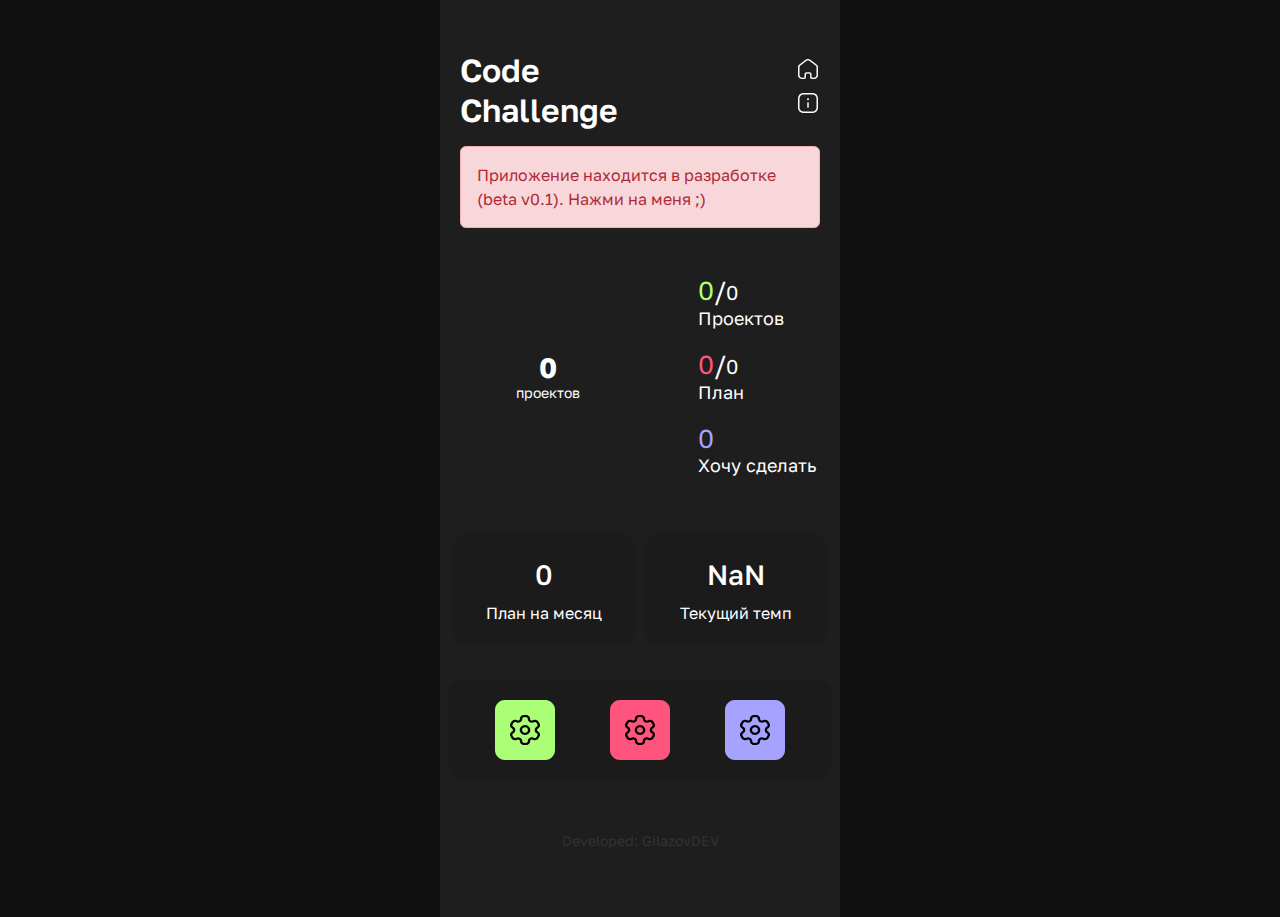
<file: index.html>
<!DOCTYPE html>
<html lang="ru">

<head>
    <meta charset="UTF-8">
    <meta http-equiv="X-UA-Compatible" content="IE=edge">
    <meta name="viewport" content="width=device-width, initial-scale=1.0">
    <title>CodeChallenge - Beta v0.1</title>
    <link rel="icon" type="image/x-icon" href="img/favicon.ico">
    <link rel="stylesheet" href="css/bootstrap.min.css">
    <link rel="stylesheet" href="css/style.css">
    <link href="https://fonts.googleapis.com/css2?family=Golos+Text:wght@400;500;600;700;800;900&display=swap"
        rel="stylesheet">
</head>

<body>
    <div class="container">
        <div class="nav">
            <div class="title_block">
                <p class="title">Code<br>Challenge</p>
            </div>
            <div class="menu_block">
                <div class="menu">
                    <a class="home open-modal" data-modal="modal-5"><img src="img/Home.png" alt=""></a>
                    <a class="info open-modal" data-modal="modal-6"><img src="img/Info-Square.png" alt=""></a>
                </div>
            </div>

            <div class="modal" id="modal-5">
                <div class="modal-content">
                    <p>В разработке.</p>
                    <span class="close">&times;</span>
                </div>
            </div>

            <div class="modal" id="modal-6">
                <div class="modal-content">
                    <p>В разработке.</p>
                    <span class="close">&times;</span>
                </div>
            </div>
        </div>
        <div class="alert alert-danger" role="alert">
            <p class="alert-p">Приложение находится в разработке (beta v0.1). Нажми на меня ;)</p>
        </div>
        <main>
            <div class="row">
                <div class="col">
                    <div class="stats_block">
                        <svg class="progress-ring">

                            <circle class="progress-ring__circle" id="progress1" cx="100" cy="100" r="68"></circle>
                            <circle class="progress-ring__circle" id="progress2" cx="100" cy="100" r="58">ааа</circle>
                            <circle class="progress-ring__circle" id="progress3" cx="100" cy="100" r="48"></circle>
                            <text x="50%" y="50%" text-anchor="middle" fill="#ffffff" font-size="28px"
                                font-weight="bold" class="projects-progress-info"></text>
                            <text x="50%" y="60%" text-anchor="middle" fill="#ffffff" font-size="14px"
                                font-weight="normal" class="projects-progress-info">проектов</text>
                        </svg>
                    </div>
                </div>

                <div class="col">
                    <div class="info__block">
                        <div class="projects_block">
                            <p class="p-tit"><span class="p-done"></span>/<span class="p-quantity">0</span></p>
                            <p class="p-txt">Проектов</p>
                        </div>
                    </div>

                    <div class="info__block">
                        <div class="projects_block">
                            <p class="p-tit"><span class="plan-done"></span>/<span class="plan-quantity">0</span></p>
                            <p class="p-txt">План</p>
                        </div>
                    </div>

                    <div class="info__block">
                        <div class="projects_block">
                            <p class="p-tit"><span class="w-quantity"></span></p>
                            <p class="p-txt">Хочу сделать</p>
                        </div>
                    </div>
                </div>
            </div>

            <section class="stats-info">
                <div class="row text-center">
                    <div class="col">
                        <div class="stats__block">
                            <div class="stats__txt">
                                <div class="modal" id="modal-4">
                                    <div class="modal-content">
                                        <p class="modal-txt">План на месяц:</p>
                                        <input class="month" type="number" min="0" max="100">

                                        <span class="close">&times;</span>
                                    </div>
                                </div>

                                <p class="s-month open-modal" data-modal="modal-4">0</p>
                                <p class="s-txt">План на месяц</p>
                            </div>
                        </div>
                    </div>


                    <div class="col">
                        <div class="stats__block">
                            <div class="stats__txt">
                                <p class="s-temp">0</p>
                                <p class="s-txt">Текущий темп</p>
                            </div>
                        </div>
                    </div>
                </div>
            </section>

            <section class="settings">
                <div class="row text-center block-settings">
                    <div class="col">
                        <img src="img/s1.png" alt="" class="open-modal" data-modal="modal-1">
                        <div class="modal" id="modal-1">
                            <div class="modal-content">
                                <p class="modal-txt">Всего проектов:</p>
                                <input class="percente-project1" type="number" min="0" max="100">

                                <hr>

                                <p class="modal-txt">Проектов сделано:</p>
                                <input class="percente1" type="number" min="0" max="100">


                                <span class="close">&times;</span>
                            </div>
                        </div>
                    </div>

                    <div class="col">
                        <img src="img/s2.png" alt="" class="open-modal" data-modal="modal-2">
                        <div class="modal" id="modal-2">
                            <div class="modal-content">
                                <p class="modal-txt">План:</p>
                                <input class="percente-project2" type="number" min="0" max="100">

                                <hr>

                                <p class="modal-txt">Выполненых планов:</p>
                                <input class="percente2" type="number" min="0" max="100">

                                <span class="close">&times;</span>
                            </div>
                        </div>
                    </div>

                    <div class="col">
                        <img src="img/s3.png" alt="" class="open-modal" data-modal="modal-3">
                        <div class="modal" id="modal-3">
                            <div class="modal-content">
                                <p class="modal-txt">Хочу сделать:</p>
                                <input class="percente3" type="number" min="0" max="100">

                                <span class="close">&times;</span>
                            </div>
                        </div>
                    </div>
                </div>
            </section>
        </main>

        <footer class="text-center">
            <p class="footer">Developed: <a href="https://t.me/dgilyazov" class="dev">GilazovDEV</a></p>
        </footer>
    </div>

    <script src="js/bootstrap.min.js"></script>
    <script src="js/script.js"></script>

</body>

</html>
</file>
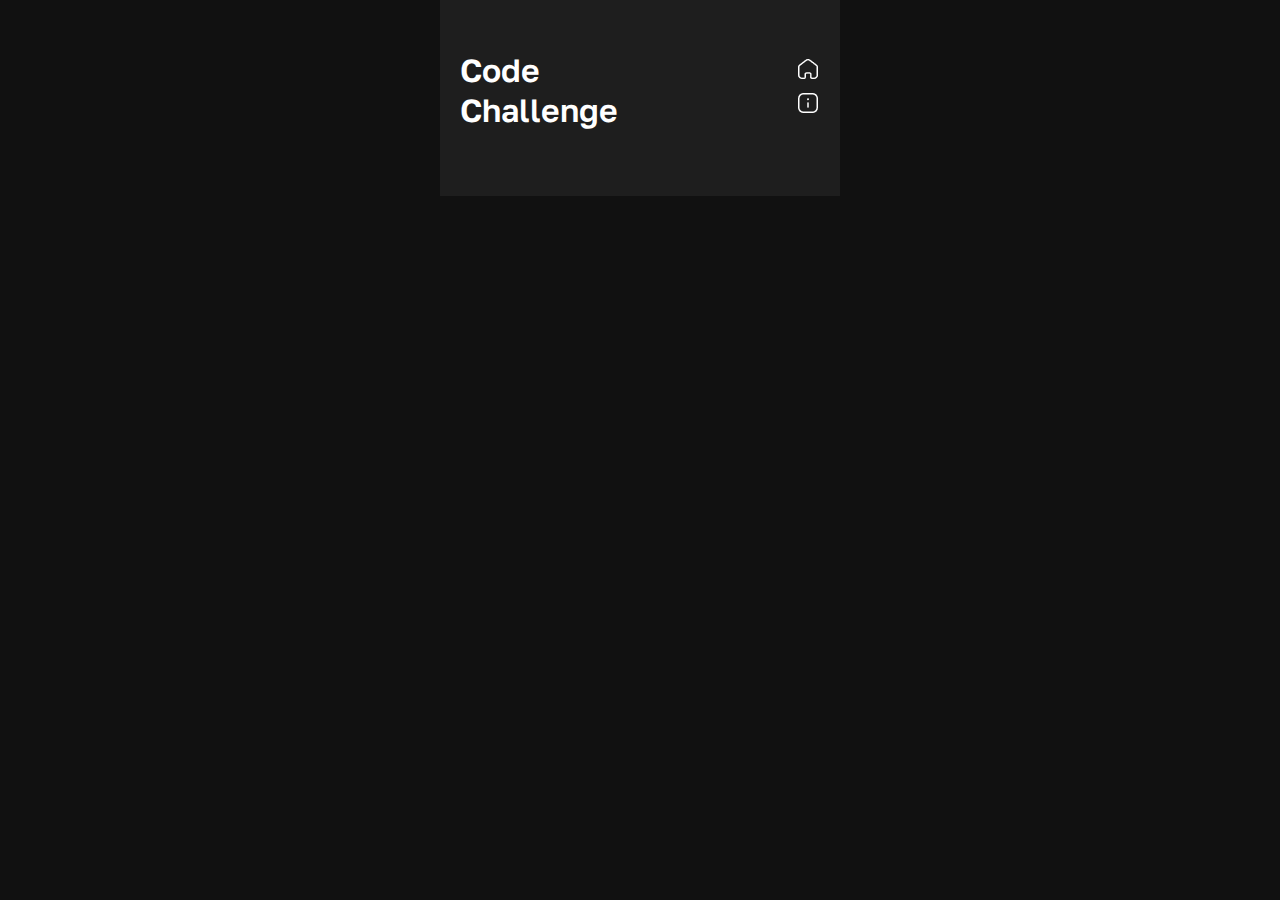
<file: home.html>
<!DOCTYPE html>
<html lang="ru">

<head>
    <meta charset="UTF-8">
    <meta http-equiv="X-UA-Compatible" content="IE=edge">
    <meta name="viewport" content="width=device-width, initial-scale=1.0">
    <title>CodeChallenge - Home</title>
    <link rel="stylesheet" href="css/bootstrap.min.css">
    <link rel="stylesheet" href="css/style.css">
    <link href="https://fonts.googleapis.com/css2?family=Golos+Text:wght@400;500;600;700;800;900&display=swap"
        rel="stylesheet">
</head>

<body>
    <div class="container">
        <div class="nav">
            <div class="title_block">
                <p class="title">Code<br>Challenge</p>
            </div>
            <div class="menu_block">
                <div class="menu">
                    <a class="home" href="home.html"><img src="img/Home.png" alt=""></a>
                    <a class="info" href="info.html"><img src="img/Info-Square.png" alt=""></a>
                </div>
            </div>
        </div>
    </div>

    <script src="js/bootstrap.min.js"></script>
    <script src="js/script.js"></script>
</body>

</html>
</file>
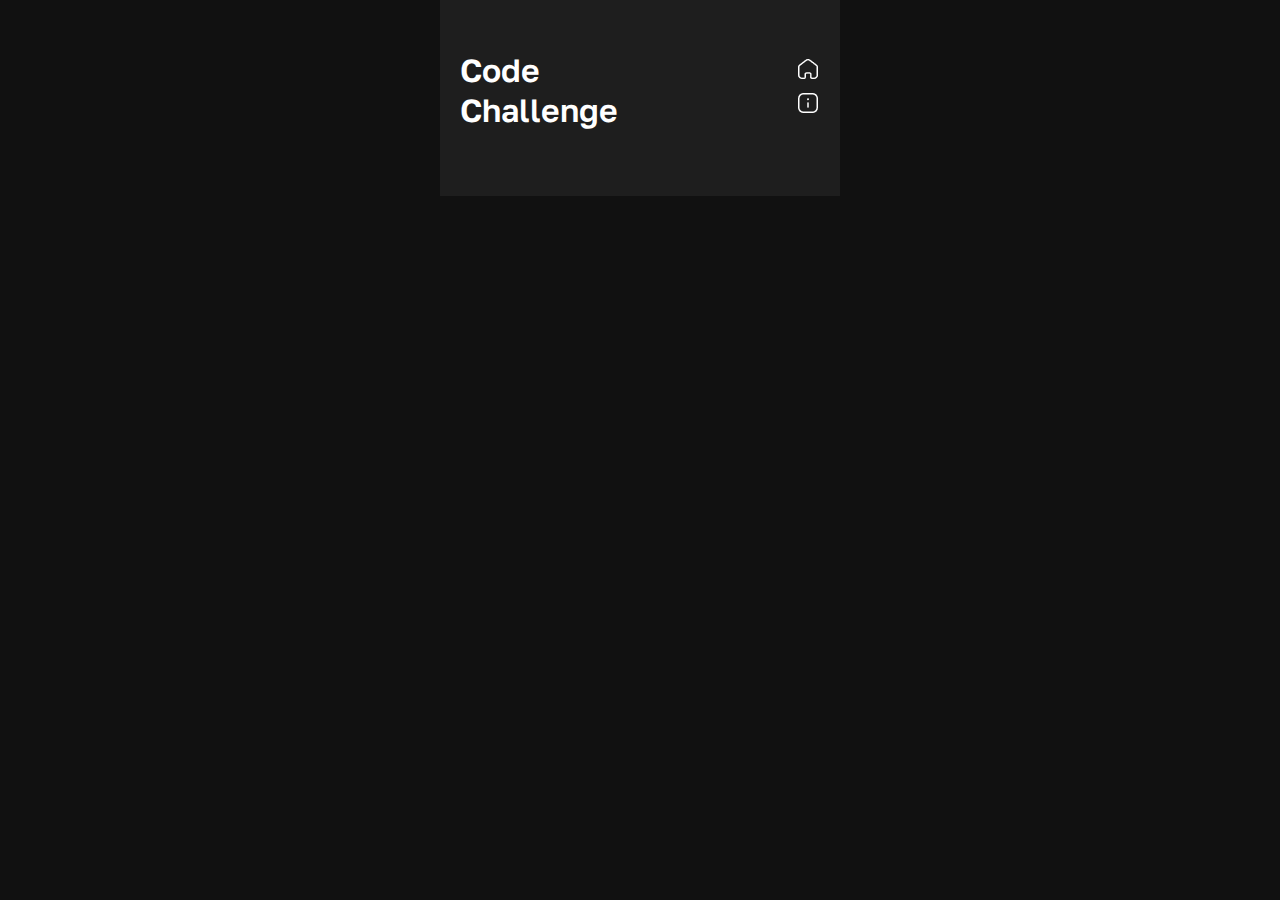
<file: info.html>
<!DOCTYPE html>
<html lang="ru">

<head>
    <meta charset="UTF-8">
    <meta http-equiv="X-UA-Compatible" content="IE=edge">
    <meta name="viewport" content="width=device-width, initial-scale=1.0">
    <title>CodeChallenge - Info</title>
    <link rel="stylesheet" href="css/bootstrap.min.css">
    <link rel="stylesheet" href="css/style.css">
    <link href="https://fonts.googleapis.com/css2?family=Golos+Text:wght@400;500;600;700;800;900&display=swap"
        rel="stylesheet">
</head>

<body>
    <div class="container">
        <div class="nav">
            <div class="title_block">
                <p class="title">Code<br>Challenge</p>
            </div>
            <div class="menu_block">
                <div class="menu">
                    <a class="home" href="home.html"><img src="img/Home.png" alt=""></a>
                    <a class="info" href="info.html"><img src="img/Info-Square.png" alt=""></a>
                </div>
            </div>
        </div>
    </div>

    <script src="js/bootstrap.min.js"></script>
    <script src="js/script.js"></script>
</body>

</html>
</file>
<file: css/style.css>
body {
  font-family: "Golos Text";
  font-style: normal;
  background-color: #111111;
  color: #fff;
}

.container {
  background-color: #1e1e1e;
  width: 400px;
  height: auto;
  padding: 50px 20px;
}

.nav {
}

.menu {
  display: flex;
  align-items: center;
  flex-direction: column;
  margin-left: 180px;
}

.alert-p {
  font-family: "Golos Text";
  font-style: normal;
  font-weight: 400;
  font-size: 16px;
  margin: 0px;
}

.home,
.info {
  margin-top: 5px;
  margin-bottom: 5px;
}

main {
  margin-top: 50px;
}

.title {
  font-family: "Golos Text";
  font-style: normal;
  font-weight: 600;
  line-height: 40px;
  font-size: 32px;
  color: #ffffff;
}

.info__block {
  margin-bottom: 20px;
  margin-left: 50px;
}

.projects_block {
}

.p-tit {
  font-family: "Golos Text";
  font-style: normal;
  font-weight: 400;
  font-size: 26px;
  line-height: 26px;
  margin-bottom: 0px;
}

.p-done {
  font-family: "Golos Text";
  font-style: normal;
  font-weight: 400;
  font-size: 26px;
  color: #aaff76;
}

.plan-done {
  font-family: "Golos Text";
  font-style: normal;
  font-weight: 400;
  font-size: 26px;
  color: #ff547d;
}

.w-quantity {
  font-family: "Golos Text";
  font-style: normal;
  font-weight: 400;
  font-size: 26px;
  color: #a5a3ff;
}

.p-quantity,
.plan-quantity {
  font-family: "Golos Text";
  font-style: normal;
  font-weight: 400;
  font-size: 20px;
  color: #ffffff;
}

.p-txt {
  font-family: "Golos Text";
  font-style: normal;
  font-weight: 400;
  font-size: 18px;
}

.col {
  margin: 0px;
  padding: 0px;
}

.progress-ring {
  width: 200px;
  height: 200px;
}

.progress-ring__circle {
  stroke-width: 8;
  stroke: #ffffff;
  fill: none;
  transform-origin: center;
  transform: rotate(-90deg);
}

#progress1 {
  stroke: #aaff76;
}

#progress2 {
  stroke: #ff547d;
}

#progress3 {
  stroke: #a5a3ff;
}

/* stats-block */

.stats__block {
  padding: 20px;
  margin: 5px;
  background: rgb(27, 27, 27);
  border-radius: 15px;
}

.s-temp,
.s-month {
  font-family: "Golos Text";
  font-style: normal;
  font-weight: 500;
  font-size: 28px;
  color: #ffffff;
  margin: 0%;
  padding: 0px;
  margin-bottom: 5px;
  border: none;
  background: rgb(27, 27, 27);
  text-align: center;
}

.s-txt {
  font-family: "Golos Text";
  font-style: normal;
  font-weight: 400;
  font-size: 16px;
  color: #ffffff;
  margin: 0%;
  padding: 0px;
}

/* stats-info */

.stats-info {
  margin-top: 30px;
}

/* settings */

.settings {
  margin-top: 30px;
}

.block-settings {
  padding: 20px;
  background: rgb(27, 27, 27);
  border-radius: 15px;
}

/* modal */

/* Отображение модального окна и его содержимого */
.modal {
  display: none;
  position: fixed;
  z-index: 1;
  left: 0;
  top: 0;
  width: 100%;
  height: 100%;
  overflow: auto;
  background-color: rgba(0, 0, 0, 0.8);
}

.modal-content {
  position: absolute;
  top: 50%;
  left: 50%;
  transform: translate(-50%, -50%);
  max-width: 25%;
  max-height: 45%;
  background-color: #111111;
  border-radius: 10px;
  padding: 50px;
  text-align: center;
  box-shadow: 0 0 20px rgba(0, 0, 0, 0.3);
}

/* Стилизация крестика для закрытия модального окна */
.close {
  position: absolute;
  top: 5px;
  right: 20px;
  color: #333;
  font-size: 35px;
  font-weight: bold;
  cursor: pointer;
  transition: color 0.3s ease-in-out;
}

.close:hover {
  color: #ccc;
}

.modal-txt {
  font-family: "Golos Text";
  font-style: normal;
  font-weight: 400;
  font-size: 18px;
  text-align: center;
  color: #ffffff;
  margin-bottom: 15px;
}

.month,
.percente1,
.percente-project1,
.percente2,
.percente-project2,
.percente3 {
  width: 50px;
  margin: auto;
  font-family: "Golos Text";
  font-style: normal;
  font-weight: 400;
  font-size: 18px;
  text-align: center;
  background-color: #fff;
  border-radius: 5px;
  color: #000;
  border: none;
}

/* footer */

footer {
  margin-top: 50px;
}

.footer {
  font-family: "Golos Text";
  font-style: normal;
  font-weight: 400;
  font-size: 14px;
  color: #333333;
}

.dev {
  text-decoration: none;
  color: #333333;
}

@media (max-width: 520px) {
  .modal-content {
    max-width: 80%;
    max-height: 100%;
  }
}
</file>
